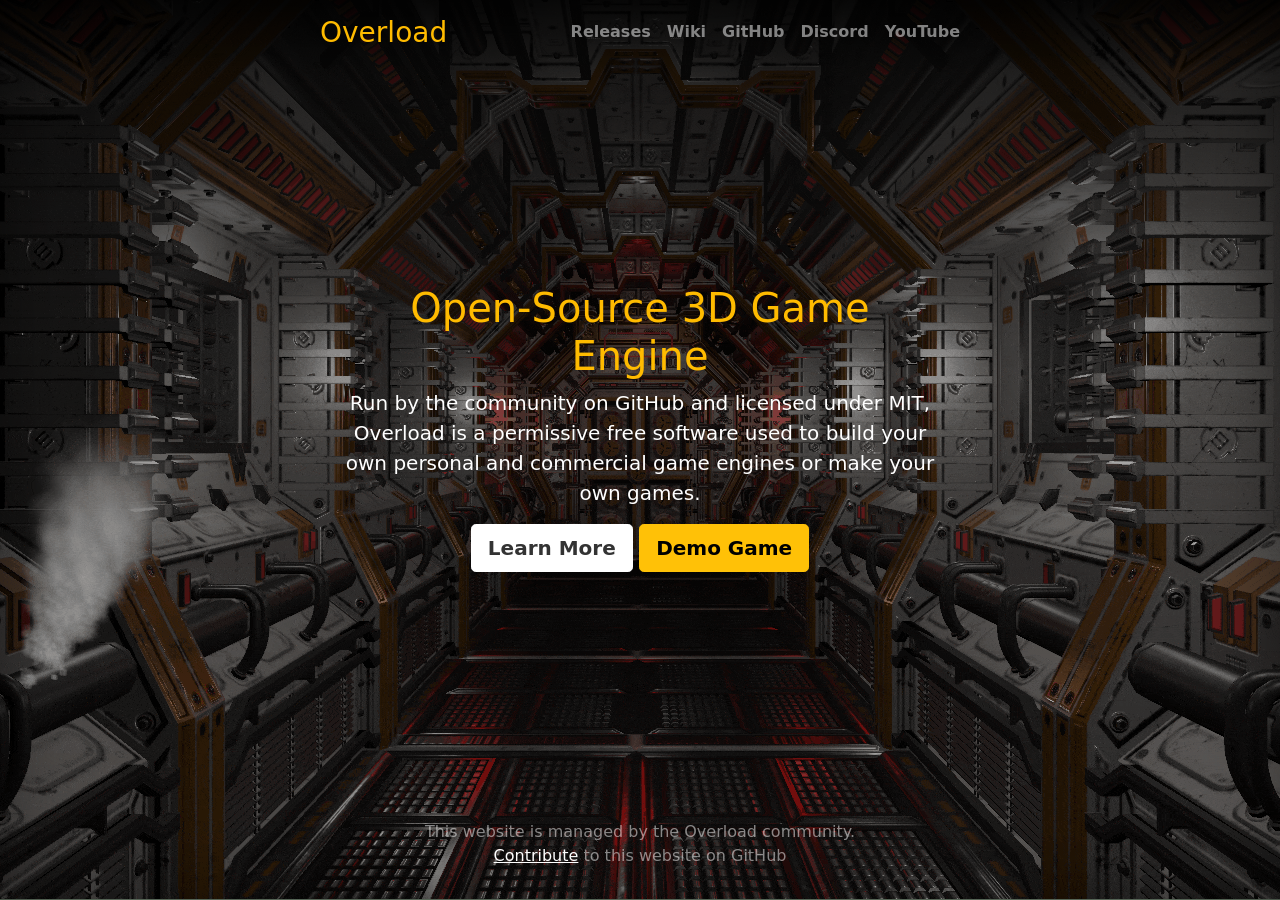
<file: index.html>
<!doctype html>
<html lang="en" class="h-100">
    <head>
        <meta charset="utf-8">
        <meta name="viewport" content="width=device-width, initial-scale=1">
        <meta name="description" content="Permissive free software used to build your own personal and commercial game engines or make your own games.">
        <meta name="author" content="Overload Tech.">
        <title>Overload | Open-Source 3D Game Engine</title>
        <link href="assets/css/bootstrap.min.css" rel="stylesheet">
        <link href="assets/css/style.css" rel="stylesheet">
        <link rel="icon" type="image/png" href="assets/img/logo.png" />

        <meta property="og:title" content="Overload | Open-Source 3D Game Engine" />
        <meta property="og:type" content="website" />
        <meta property="og:description" content="Permissive free software used to build your own personal and commercial game engines or make your own games." />
        <meta property="og:url" content="http://overloadengine.org" />

    </head>
    <body class="d-flex h-100 text-center text-white bg-dark">
        <div class="cover-container d-flex w-100 h-100 p-3 mx-auto flex-column">
            <header class="mb-auto">
                <div>
                    <h3 class="float-md-start mb-0 ov-accent">Overload</h3>
                    <nav class="nav nav-masthead justify-content-center float-md-end">
                        <a class="nav-link" target="_blank" href="https://github.com/adriengivry/Overload/releases">Releases</a>
                        <a class="nav-link" target="_blank" href="https://github.com/adriengivry/Overload/wiki">Wiki</a>
                        <a class="nav-link" target="_blank" href="https://github.com/adriengivry/Overload/">GitHub</a>
                        <a class="nav-link" target="_blank" href="https://discordapp.com/invite/TE8KyBN">Discord</a>
                        <a class="nav-link" target="_blank" href="https://youtu.be/ARXSJh-ZMHM">YouTube</a>
                    </nav>
                </div>
            </header>
            <main class="px-3">
                <h1 class="ov-accent">Open-Source 3D Game Engine</h1>
                <p class="lead">Run by the community on GitHub and licensed under MIT, Overload is a permissive free software used to build your own personal and commercial <strong>game engines</strong> or make your own games.</p>
                <p class="lead">
                    <a target="_blank" href="https://github.com/adriengivry/Overload/" class="btn btn-lg btn-secondary fw-bold border-white bg-white">Learn More</a>
                    <a href="download/overload-demo.zip" class="btn btn-lg btn-warning fw-bold">Demo Game</a>
                </p>
            </main>
            <footer class="mt-auto text-white-50">
                <p>This website is managed by the Overload community.</br><a target="_blank" href="https://github.com/adriengivry/Overload-Website/" class="text-white">Contribute</a> to this website on GitHub</p>
            </footer>
        </div>
  </body>
</html>
</file>
<file: assets/css/style.css>
.btn-secondary,
.btn-secondary:hover,
.btn-secondary:focus {
  color: #333;
  text-shadow: none; /* Prevent inheritance from `body` */
}

body {
  box-shadow: inset 0 0 5rem rgba(0, 0, 0, .5);
  background-image: linear-gradient(rgba(0, 0, 0, 0.9), 25%, rgba(0, 0, 0, 0.0)), url(../img/bg-masthead.gif);
  background-size: cover;
  background-position: center;
}

.cover-container {
  max-width: 42em;
}

.nav-masthead .nav-link {
  padding: .25rem 0;
  font-weight: 700;
  color: rgba(255, 255, 255, .5);
  background-color: transparent;
  border-bottom: .25rem solid transparent;
}

.nav-masthead .nav-link:hover,
.nav-masthead .nav-link:focus {
  border-bottom-color: rgba(255, 255, 255, .25);
}

.nav-masthead .nav-link + .nav-link {
  margin-left: 1rem;
}

.nav-masthead .active {
  color: #fff;
  border-bottom-color: #fff;
}

.bd-placeholder-img {
  font-size: 1.125rem;
  text-anchor: middle;
  -webkit-user-select: none;
  -moz-user-select: none;
  user-select: none;
}

@media (min-width: 768px) {
  .bd-placeholder-img-lg {
    font-size: 3.5rem;
  }
}

.ov-accent {
  color:#ffbb00;
}
</file>
